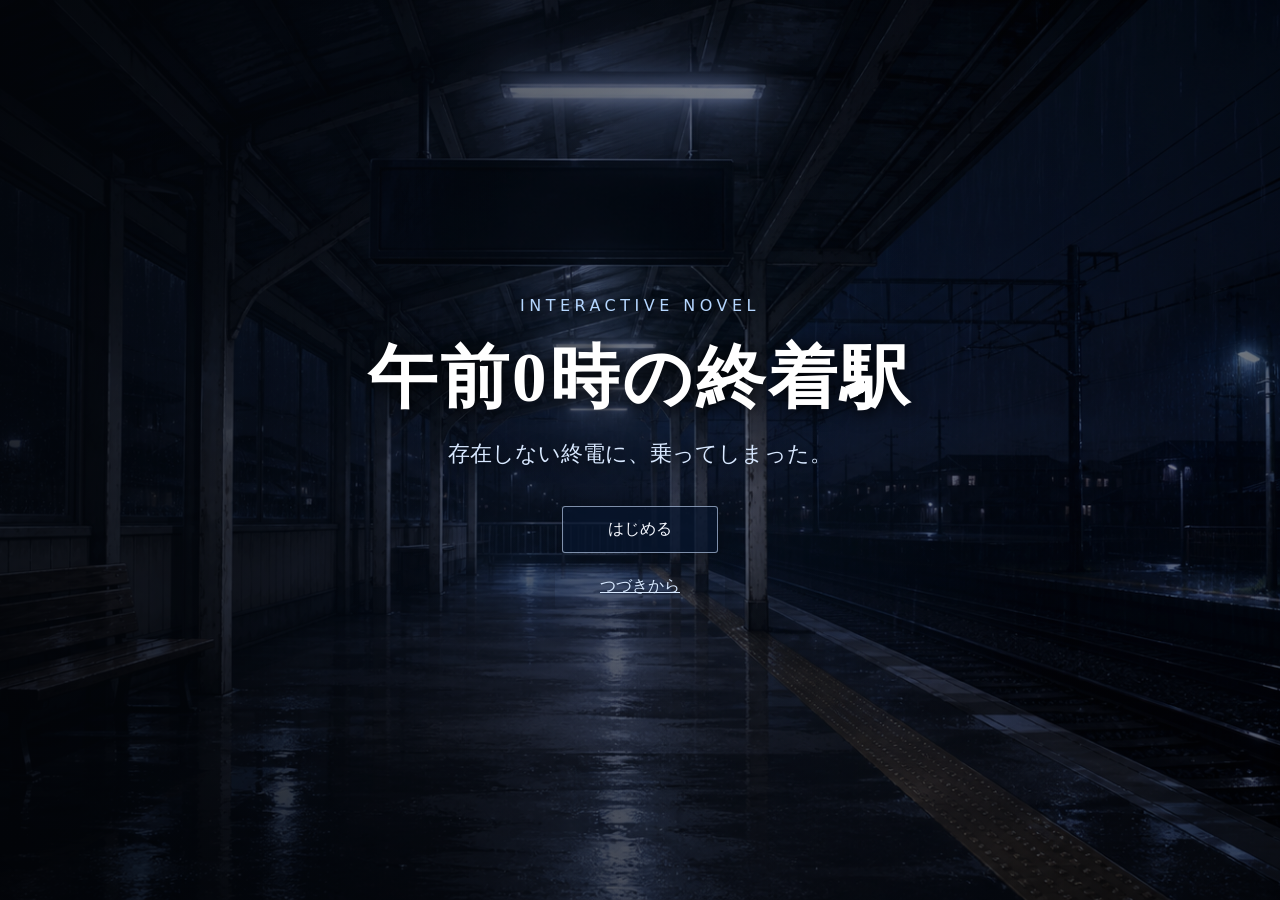
<file: index.html>
<!doctype html>
<html lang="ja">
  <head>
    <meta charset="UTF-8" />
    <meta name="viewport" content="width=device-width, initial-scale=1.0, viewport-fit=cover" />
    <meta name="theme-color" content="#07101f" />
    <title>午前0時の終着駅</title>
    <link rel="stylesheet" href="style.css" />
  </head>
  <body>
    <main id="game" aria-label="午前0時の終着駅">
      <section id="orientation-message" aria-live="polite">
        <div>
          <p class="orientation-icon">↻</p>
          <h1>スマホを横向きにしてください</h1>
          <p>『午前0時の終着駅』は横画面で遊べます。</p>
        </div>
      </section>
      <section id="title-screen" class="screen">
        <div class="title-content">
          <p class="eyebrow">INTERACTIVE NOVEL</p>
          <h1>午前0時の終着駅</h1>
          <p class="subtitle">存在しない終電に、乗ってしまった。</p>
          <button id="start-button" class="primary-button">はじめる</button>
          <button id="continue-button" class="text-button" hidden>つづきから</button>
        </div>
      </section>
      <section id="story-screen" class="screen" hidden>
        <div id="background" class="background-layer is-visible" role="img" aria-label="雨の駅ホーム"></div>
        <div id="background-next" class="background-layer" aria-hidden="true"></div>
        <div id="rain-layer" class="rain-layer" aria-hidden="true"></div>
        <div class="vignette"></div>
        <div id="event-cg-layer" class="event-cg-layer" aria-hidden="true"><img id="event-cg-image" alt="" /></div>
        <div id="chapter-label" class="chapter-label"></div>
        <div id="character-stage" aria-hidden="true">
          <div class="character character-hidden" data-position="left"><div class="character-placeholder">?</div></div>
          <div class="character character-hidden" data-position="center"><div class="character-placeholder">?</div></div>
          <div class="character character-hidden" data-position="right"><div class="character-placeholder">?</div></div>
        </div>
        <header class="game-header">
          <button id="menu-button" class="icon-button" aria-label="メニュー">☰</button>
          <button id="log-button" class="icon-button" aria-label="会話履歴">LOG</button>
          <button id="auto-button" class="icon-button" aria-pressed="false">AUTO</button>
        </header>
        <div id="tap-hint" class="tap-hint">タップして進む</div>
        <section id="dialogue-box" class="dialogue-box" aria-live="polite">
          <p id="speaker" class="speaker"></p><p id="dialogue" class="dialogue"></p><span class="next-mark">◆</span>
        </section>
        <section id="choices" class="choices" aria-label="選択肢"></section>
      </section>
      <dialog id="menu-dialog"><div class="menu-content"><h2>メニュー</h2><button id="restart-button" class="menu-button">最初から</button><button id="close-menu-button" class="menu-button secondary">戻る</button></div></dialog>
      <dialog id="log-dialog" aria-label="会話履歴"><div class="log-content"><div class="log-heading"><h2>会話履歴</h2><button id="close-log-button" class="icon-button" aria-label="閉じる">×</button></div><div id="log-list" class="log-list"></div></div></dialog>
    </main>
    <script type="module" src="src/main.js"></script>
  </body>
</html>
</file>
<file: style.css>
:root { color-scheme: dark; font-family: "Hiragino Sans", "Yu Gothic", system-ui, sans-serif; background: #07101f; }
* { box-sizing: border-box; }
body { margin: 0; min-width: 320px; min-height: 100vh; overflow: hidden; background: #07101f; }
button { font: inherit; }
.screen { position: fixed; inset: 0; overflow: hidden; }
#story-screen { z-index: 1; background: #02060e; }
#title-screen { display: grid; place-items: center; background: linear-gradient(90deg, rgba(4,9,18,.76), rgba(4,9,18,.22)), url("assets/backgrounds/ame_miya_station_rainy_platform.png") center / cover; }
#title-screen::after { content: ""; position: absolute; inset: 0; background: radial-gradient(circle at 50% 35%, transparent 0 15%, rgba(0,0,0,.52) 100%); }
.title-content { position: relative; z-index: 1; width: min(92vw, 1300px); text-align: center; text-shadow: 0 3px 18px #000; }
.eyebrow { letter-spacing: .28em; font-size: clamp(10px, 1.3vw, 16px); color: #b6d7ff; }
h1 { margin: .2em 0; font-family: "Hiragino Mincho ProN", "Yu Mincho", serif; font-size: clamp(38px, 5.4vw, 78px); font-weight: 600; letter-spacing: .045em; white-space: nowrap; }
.subtitle { margin: 0 0 2.3rem; color: #d8e8ff; font-size: clamp(14px, 2vw, 22px); }
.primary-button, .text-button, .menu-button { cursor: pointer; color: #f5f8ff; border: 1px solid rgba(206,225,255,.6); background: rgba(8,22,45,.72); padding: .75rem 2.8rem; border-radius: 3px; box-shadow: 0 8px 26px rgba(0,0,0,.25); }
.primary-button:hover, .menu-button:hover { background: rgba(55,99,155,.78); }
.text-button { display: block; margin: .7rem auto; border: 0; background: none; color: #d7e8ff; text-decoration: underline; }
.background-layer { position: absolute; inset: 0; opacity: 0; background-color: #02060e; background-position: center; background-size: cover; transition: opacity .48s ease, filter .7s ease, transform .7s ease; will-change: opacity, filter, transform; }
#background { background-image: url("assets/backgrounds/ame_miya_station_rainy_platform.png"); }
.background-layer.is-visible { opacity: 1; }
.scene-transition { animation: sceneReveal .65s ease both; }
.event-focus { animation: eventFocus 4.2s cubic-bezier(.18,.78,.24,1) both; }
@keyframes sceneReveal { from { transform: scale(1.018); filter: brightness(.72); } to { transform: scale(1); filter: brightness(1); } }
@keyframes eventFocus { from { transform: scale(1.075); filter: brightness(.76) saturate(.82); } to { transform: scale(1); filter: brightness(1) saturate(1); } }
.background-layer[data-camera="reunion-distant"] { animation: reunionDistant 4.8s cubic-bezier(.2,.7,.24,1) both; transform-origin: 57% 52%; }
.background-layer[data-camera="reunion-approach"] { animation: reunionApproach 5s cubic-bezier(.2,.7,.24,1) both; transform-origin: 58% 52%; }
.background-layer[data-camera="eye-contact"] { animation: eyeContactReveal 3.8s cubic-bezier(.18,.72,.22,1) both; transform-origin: 58% 50%; }
.background-layer[data-camera="eye-contact-hold"] { transform: scale(1.025); transform-origin: 58% 50%; }
.background-layer[data-camera="closing-doors"] { animation: closingDoors 1.1s cubic-bezier(.2,.72,.34,1) both; transform-origin: 50% 50%; }
.background-layer[data-camera="closing-doors-hold"] { transform: scale(1.018); transform-origin: 50% 50%; }
.background-layer[data-camera="departure-recede"] { animation: departureRecede 4s cubic-bezier(.18,.7,.25,1) both; transform-origin: 58% 52%; }
.background-layer[data-camera="departure-hold"] { transform: scale(.988); transform-origin: 58% 52%; }
@keyframes reunionDistant { from { transform: scale(1.01); filter: brightness(.82) saturate(.88); } to { transform: scale(1.065); filter: brightness(1) saturate(1); } }
@keyframes reunionApproach { from { transform: scale(1.065); } to { transform: scale(1.14); } }
@keyframes eyeContactReveal { from { opacity: .25; transform: scale(1.045); filter: brightness(.73) saturate(.8); } to { opacity: 1; transform: scale(1.015); filter: brightness(1) saturate(1); } }
@keyframes closingDoors { from { transform: scale(1.035); filter: brightness(.9); } to { transform: scale(1.012); filter: brightness(1); } }
@keyframes departureRecede { from { transform: scale(1.035); filter: brightness(1.03); } to { transform: scale(.985); filter: brightness(.84) saturate(.86); } }
.rain-layer { position: absolute; z-index: 1; inset: -20%; pointer-events: none; opacity: 0; background-image: repeating-linear-gradient(105deg, transparent 0 38px, rgba(210,232,255,.16) 39px 40px, transparent 41px 74px); transform: rotate(2deg); transition: opacity .5s ease; }
.rain-layer.is-raining { opacity: .35; animation: rainFall .72s linear infinite; }
.rain-layer.is-raining.rain-strong { opacity: .48; animation-duration: .52s; }
@keyframes rainFall { from { background-position: 0 -20px; } to { background-position: -48px 260px; } }
.vignette { position: absolute; inset: 0; background: linear-gradient(180deg, rgba(0,0,0,.1) 30%, rgba(2,6,14,.52) 100%); pointer-events: none; }
.event-cg-layer { position: absolute; z-index: 10; inset: 0; display: grid; place-items: center; overflow: hidden; opacity: 0; pointer-events: none; background: #01040a; transition: opacity .8s ease; }
.event-cg-layer::before { content: ""; position: absolute; inset: -4%; background: var(--event-cg-image) center / cover no-repeat; filter: blur(20px) brightness(.25) saturate(.7); transform: scale(1.08); }
.event-cg-layer.is-visible { opacity: 1; }
.event-cg-layer img { position: relative; z-index: 1; width: 100%; height: 100%; object-fit: contain; object-position: center; filter: drop-shadow(0 0 24px rgba(0,0,0,.42)); }
.chapter-label { position: absolute; top: 4.5vh; left: 5vw; z-index: 3; font-family: "Yu Mincho", serif; font-size: clamp(12px, 1.6vw, 20px); letter-spacing: .1em; color: rgba(232,241,255,.9); text-shadow: 0 2px 6px #000; }
.game-header { position: absolute; z-index: 4; right: 2.2vw; top: 2.5vh; display: flex; gap: .6rem; transition: opacity .28s ease; }
.chapter-label { transition: opacity .28s ease; }
.event-showing .game-header, .event-showing .chapter-label { opacity: 0; pointer-events: none; }
.event-cg-active .game-header, .event-cg-active .chapter-label, .event-cg-active #character-stage { opacity: 0; pointer-events: none; }
.event-cg-active .dialogue-box { z-index: 15; }
.icon-button { min-width: 44px; height: 38px; cursor: pointer; color: #eaf2ff; background: rgba(4,12,25,.52); border: 1px solid rgba(196,219,255,.38); border-radius: 4px; font-size: 12px; }
.icon-button[aria-pressed="true"] { color: #fff; background: rgba(70,119,181,.78); }
#character-stage { position: absolute; z-index: 2; inset: 4% 0 20%; pointer-events: none; }
.character { position: absolute; bottom: 0; width: min(25vw, 300px); height: min(60vh, 480px); opacity: .9; transition: opacity .35s, transform .35s; }
.character[data-position="left"] { left: 8%; }
.character[data-position="center"] { left: 50%; transform: translateX(-50%); }
.character[data-position="right"] { left: 70%; }
.character img { width: 100%; height: 100%; object-fit: contain; object-position: bottom center; }
.character-hidden { opacity: 0; transform: translateY(18px); }
.character[data-position="center"].character-hidden { transform: translate(-50%, 18px); }
.character-shake { animation: characterShake .28s linear; }
@keyframes characterShake { 0%,100% { margin-left: 0; } 30% { margin-left: -8px; } 70% { margin-left: 8px; } }
.character-placeholder { position: absolute; inset: 0; display: grid; place-items: center; border-radius: 48% 48% 8% 8%; color: rgba(220,235,255,.55); font-size: 44px; background: linear-gradient(160deg, rgba(17,24,50,.92), rgba(5,8,18,.93)); border: 1px solid rgba(220,230,255,.25); box-shadow: 0 16px 35px rgba(0,0,0,.36); }
.dialogue-box { position: absolute; z-index: 5; bottom: 4.5vh; left: 4vw; right: 4vw; min-height: 22vh; padding: clamp(16px,2.1vw,28px) clamp(22px,3.4vw,54px); color: #f6f8ff; background: linear-gradient(110deg, rgba(4,10,23,.91), rgba(10,20,42,.84)); border: 1px solid rgba(186,211,255,.5); border-radius: 7px; box-shadow: 0 15px 42px rgba(0,0,0,.32); cursor: pointer; }
.dialogue-reveal { animation: dialogueReveal .32s ease both; }
@keyframes dialogueReveal { from { opacity: 0; transform: translateY(14px); } to { opacity: 1; transform: translateY(0); } }
.speaker { min-height: 1.15em; margin: 0 0 .35rem; color: #b9d8ff; font-weight: 700; font-size: clamp(13px,1.6vw,20px); }
.dialogue { max-width: 1160px; margin: 0; white-space: pre-wrap; line-height: 1.75; font-size: clamp(16px,2.2vw,28px); letter-spacing: .035em; }
.next-mark { position: absolute; right: 1.2rem; bottom: .9rem; color: #b9d8ff; animation: blink 1s infinite; }
@keyframes blink { 50% { opacity: .18; } }
.effect-shake { animation: screenShake .28s linear; }
.effect-warning::after { content: ""; position: absolute; z-index: 19; inset: 0; pointer-events: none; background: linear-gradient(90deg, rgba(130,8,18,.18), transparent 24%, transparent 76%, rgba(130,8,18,.18)); animation: warningPulse .42s ease-out both; }
.effect-flicker { animation: lightFlicker .18s steps(2, end); }
.effect-noise::before, .effect-blackout::before, .effect-chromatic::before { content: ""; position: absolute; z-index: 20; inset: 0; pointer-events: none; }
.effect-noise::before { opacity: .13; background: repeating-radial-gradient(circle, #fff 0 1px, transparent 1px 3px); }
.effect-blackout::before { background: #000; }
.effect-chromatic::before { box-shadow: inset 8px 0 rgba(255,0,70,.25), inset -8px 0 rgba(0,180,255,.25); }
@keyframes screenShake { 0%,100% { transform: translate(0); } 25% { transform: translate(-7px,2px); } 75% { transform: translate(7px,-2px); } }
@keyframes warningPulse { 0% { opacity: 0; } 25% { opacity: 1; } 100% { opacity: 0; } }
@keyframes lightFlicker { 50% { filter: brightness(.35); } }
.tap-hint { position: absolute; z-index: 4; right: 5vw; bottom: calc(4.5vh + 23vh); color: rgba(222,235,255,.82); font-size: 12px; text-shadow: 0 1px 4px #000; animation: blink 1.7s infinite; }
.choices { position: absolute; z-index: 8; left: 50%; bottom: 27vh; transform: translateX(-50%); width: min(68vw,700px); display: grid; gap: .7rem; }
.choice { cursor: pointer; padding: .7rem 1rem; color: #f5f8ff; background: rgba(6,16,34,.91); border: 1px solid rgba(192,215,255,.62); border-radius: 4px; font-size: clamp(14px,1.8vw,20px); box-shadow: 0 8px 20px rgba(0,0,0,.25); }
.choice:hover { background: rgba(52,92,145,.94); }
dialog { color: #edf4ff; background: rgba(8,18,37,.98); border: 1px solid rgba(190,214,255,.6); border-radius: 8px; box-shadow: 0 20px 70px #000; }
dialog::backdrop { background: rgba(0,0,0,.58); }
.log-content { width: min(78vw, 900px); padding: clamp(14px, 2vw, 24px); }
.log-heading { display: flex; align-items: center; justify-content: space-between; gap: 1rem; border-bottom: 1px solid rgba(190,214,255,.25); }
.log-heading h2 { margin: 0 0 .65rem; font-size: clamp(16px, 2vw, 22px); }
.log-list { max-height: min(66vh, 560px); overflow-y: auto; padding: .75rem .2rem .2rem; }
.log-entry { padding: .65rem .55rem; border-bottom: 1px solid rgba(190,214,255,.14); white-space: pre-wrap; line-height: 1.65; font-size: clamp(13px, 1.7vw, 18px); }
.log-entry:last-child { border-bottom: 0; }
.log-speaker { display: block; margin-bottom: .15rem; color: #b9d8ff; font-size: .9em; font-weight: 700; }
.log-empty { color: #c6d6ea; text-align: center; }
.menu-content { padding: 1rem; min-width: 220px; text-align: center; }
.menu-content h2 { margin-top: 0; font-size: 18px; }
.menu-button { display: block; width: 100%; margin-top: .6rem; padding: .65rem 1rem; }
.menu-button.secondary { background: transparent; }
#orientation-message { display: none; }
@media (orientation: portrait) and (max-width: 800px) { #orientation-message { position: fixed; z-index: 30; inset: 0; display: grid; place-items: center; text-align: center; background: #07101f; color: #eaf2ff; padding: 1.5rem; } .orientation-icon { margin: 0; font-size: 48px; color: #a9d5ff; } #orientation-message h1 { font-size: 24px; letter-spacing: .06em; } #orientation-message p { font-size: 14px; color: #c6d6ea; } }
@media (max-height: 500px) { .dialogue-box { bottom: 2.5vh; min-height: 26vh; } .tap-hint { bottom: calc(2.5vh + 27vh); } .choices { bottom: 31vh; } .character { height: 66vh; } }
</file>
